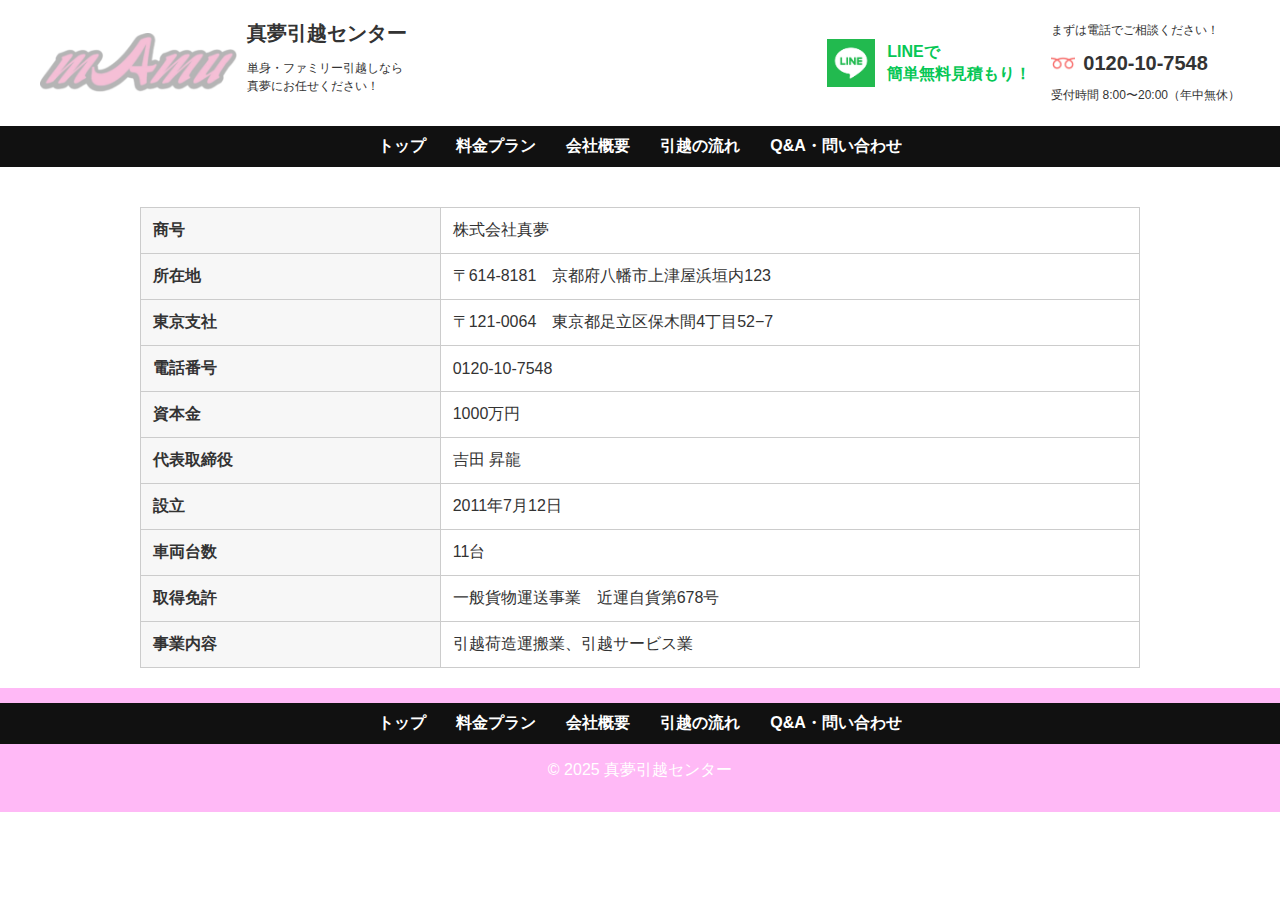
<file: about.html>
<!DOCTYPE html>
<html lang="ja">

<head>
  <meta charset="UTF-8" />
  <meta name="viewport" content="width=device-width, initial-scale=1" />
  <title>会社概要｜真夢引越センター</title>
  <link rel="stylesheet" href="style.css" />
</head>

<body>
  <header class="header">
    <div class="header-top">
      <div class="header-top-inner">
        <div class="logo-area">
          <img src="img/logo.png" alt="ロゴ" class="logo-img" />
          <div>
            <h1 class="logo-text">真夢引越センター</h1>
            <p class="catch">単身・ファミリー引越しなら<br>真夢にお任せください！</p>
          </div>
        </div>
        <div class="contact-area">
          <div class="line-box">
            <a href="https://line.me/R/ti/p/あなたのLINE_ID" target="_blank" rel="noopener noreferrer" class="line-link">
              <img src="img/line.png" alt="LINEロゴ" class="qr" />
              <p class="line-text"><strong>LINEで<br>簡単無料見積もり！</strong></p>
            </a>
          </div>

          <div class="phone-box">
            <p class="small-text">まずは電話でご相談ください！</p>
            <div class="tel-row">
              <img src="img/FDicon2.png" alt="電話アイコン" class="tel-icon" />
              <p class="tel">0120-10-7548</p>
            </div>
            <p class="time">受付時間 8:00〜20:00（年中無休）</p>
          </div>

        </div>
      </div>
    </div>

    <!-- ナビゲーションバー -->
    <nav class="nav-bar">
      <ul>
        <li><a href="index.html">トップ</a></li>
        <li><a href="plan.html">料金プラン</a></li>
        <li><a href="about.html">会社概要</a></li>
        <li><a href="flow.html">引越の流れ</a></li>
        <li><a href="contact.html">Q&A・問い合わせ</a></li>
      </ul>
    </nav>
  </header>
  <section class="content">
    <div class="container">
      <table class="company-table">
        <tr>
          <th>商号</th>
          <td>株式会社真夢</td>
        </tr>
        <tr>
          <th>所在地</th>
          <td>〒614-8181　京都府八幡市上津屋浜垣内123</td>
        </tr>
        <tr>
          <th>東京支社</th>
          <td>〒121-0064　東京都足立区保木間4丁目52−7</td>
        </tr>
        <tr>
          <th>電話番号</th>
          <td>0120-10-7548</td>
        </tr>
        <tr>
          <th>資本金</th>
          <td>1000万円</td>
        </tr>
        <tr>
          <th>代表取締役</th>
          <td>吉田 昇龍</td>
        </tr>
        <tr>
          <th>設立</th>
          <td>2011年7月12日</td>
        </tr>
        <tr>
          <th>車両台数</th>
          <td>11台</td>
        </tr>
        <tr>
          <th>取得免許</th>
          <td>一般貨物運送事業　近運自貨第678号</td>
        </tr>
        <tr>
          <th>事業内容</th>
          <td>引越荷造運搬業、引越サービス業</td>
        </tr>
      </table>

    </div>
  </section>


  <footer class="footer">
    <nav class="nav-bar">
      <ul>
        <li><a href="index.html">トップ</a></li>
        <li><a href="plan.html">料金プラン</a></li>
        <li><a href="about.html">会社概要</a></li>
        <li><a href="flow.html">引越の流れ</a></li>
        <li><a href="contact.html">Q&A・問い合わせ</a></li>
      </ul>
    </nav>
    <p>&copy; 2025 真夢引越センター</p>
  </footer>
</body>
</body>

</html>
</file>
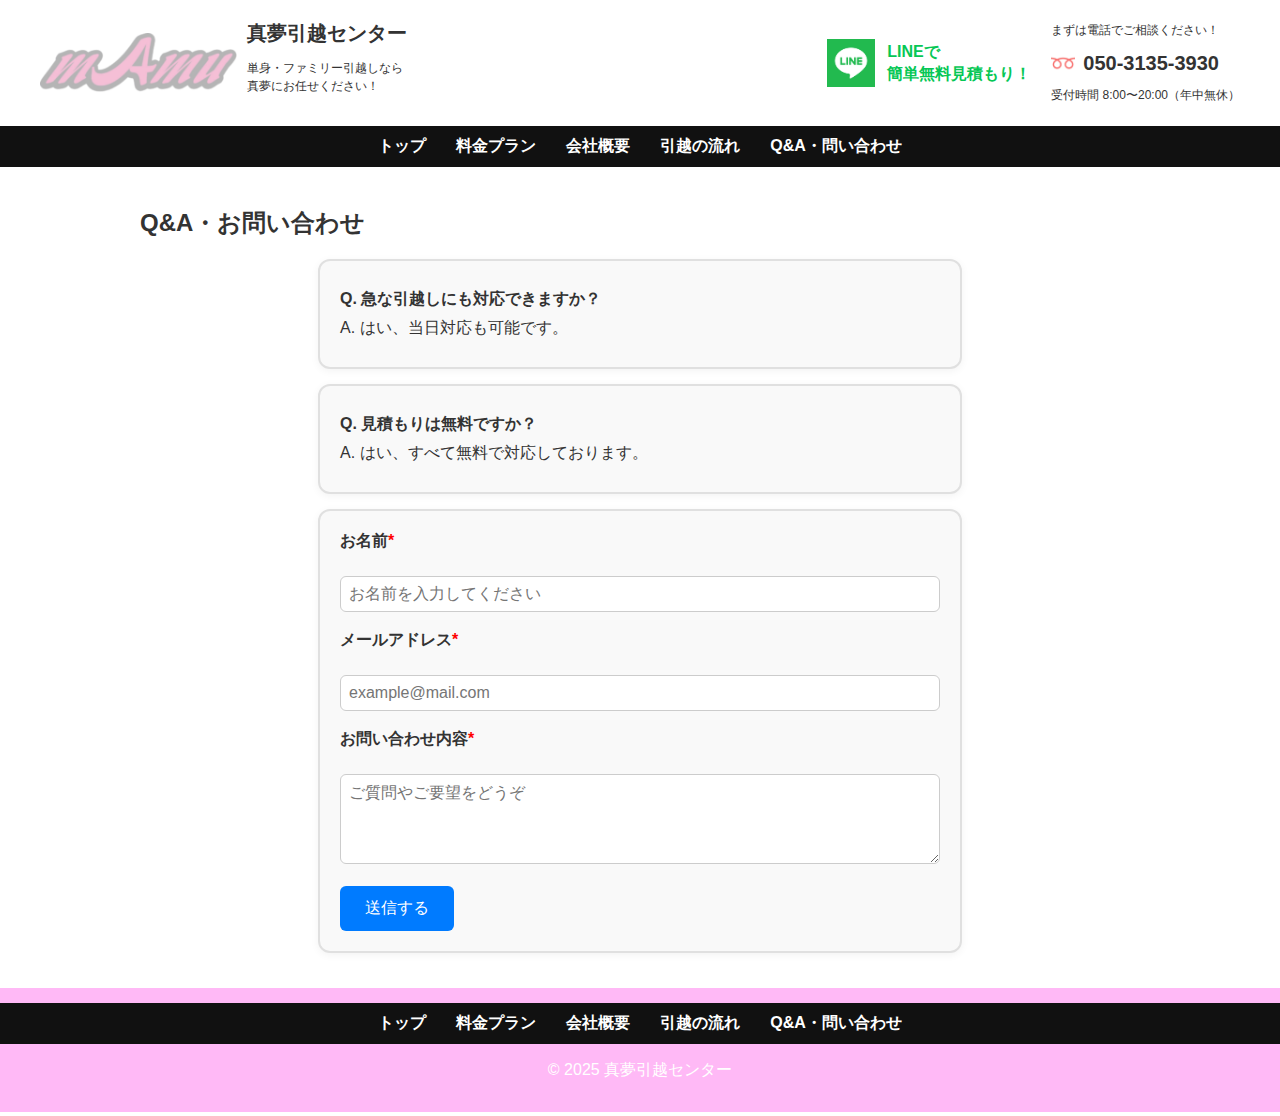
<file: contact.html>
<!DOCTYPE html>
<html lang="ja">

<head>
  <meta charset="UTF-8" />
  <meta name="viewport" content="width=device-width, initial-scale=1" />
  <title>Q&A・問い合わせ｜真夢引越センター</title>
  <link rel="stylesheet" href="style.css" />
</head>

<body>
  <header class="header">
    <div class="header-top">
      <div class="header-top-inner">
        <div class="logo-area">
          <img src="img/logo.png" alt="ロゴ" class="logo-img" />
          <div>
            <h1 class="logo-text">真夢引越センター</h1>
            <p class="catch">単身・ファミリー引越しなら<br>真夢にお任せください！</p>
          </div>
        </div>
        <div class="contact-area">
          <div class="line-box">
            <a href="https://line.me/R/ti/p/あなたのLINE_ID" target="_blank" rel="noopener noreferrer" class="line-link">
              <img src="img/line.png" alt="LINEロゴ" class="qr" />
              <p class="line-text"><strong>LINEで<br>簡単無料見積もり！</strong></p>
            </a>
          </div>

          <div class="phone-box">
            <p class="small-text">まずは電話でご相談ください！</p>
            <div class="tel-row">
              <img src="img/FDicon2.png" alt="電話アイコン" class="tel-icon" />
              <p class="tel">050-3135-3930</p>
            </div>
            <p class="time">受付時間 8:00〜20:00（年中無休）</p>
          </div>
        </div>
      </div>
    </div>

    <!-- ナビゲーションバー -->
    <nav class="nav-bar">
      <ul>
        <li><a href="index.html">トップ</a></li>
        <li><a href="plan.html">料金プラン</a></li>
        <li><a href="about.html">会社概要</a></li>
        <li><a href="flow.html">引越の流れ</a></li>
        <li><a href="contact.html">Q&A・問い合わせ</a></li>
      </ul>
    </nav>
  </header>
  <section class="content">
    <div class="container">
      <h2>Q&A・お問い合わせ</h2>

      <div class="qa-card">
        <p><strong>Q. 急な引越しにも対応できますか？</strong></p>
        <p>A. はい、当日対応も可能です。</p>
      </div>

      <div class="qa-card">
        <p><strong>Q. 見積もりは無料ですか？</strong></p>
        <p>A. はい、すべて無料で対応しております。</p>
      </div>

      <div class="qa-card contact-card">
        <form action="/send-contact" method="POST">
          <label for="name">お名前<span style="color:red;">*</span></label><br />
          <input type="text" id="name" name="name" required placeholder="お名前を入力してください" /><br /><br />

          <label for="email">メールアドレス<span style="color:red;">*</span></label><br />
          <input type="email" id="email" name="email" required placeholder="example@mail.com" /><br /><br />

          <label for="message">お問い合わせ内容<span style="color:red;">*</span></label><br />
          <textarea id="message" name="message" rows="4" required placeholder="ご質問やご要望をどうぞ"></textarea><br /><br />

          <button type="submit">送信する</button>
        </form>
      </div>


    </div>
  </section>



  <footer class="footer">
    <nav class="nav-bar">
      <ul>
        <li><a href="index.html">トップ</a></li>
        <li><a href="plan.html">料金プラン</a></li>
        <li><a href="about.html">会社概要</a></li>
        <li><a href="flow.html">引越の流れ</a></li>
        <li><a href="contact.html">Q&A・問い合わせ</a></li>
      </ul>
    </nav>
    <p>&copy; 2025 真夢引越センター</p>
  </footer>
</body>
</body>

</html>
</file>
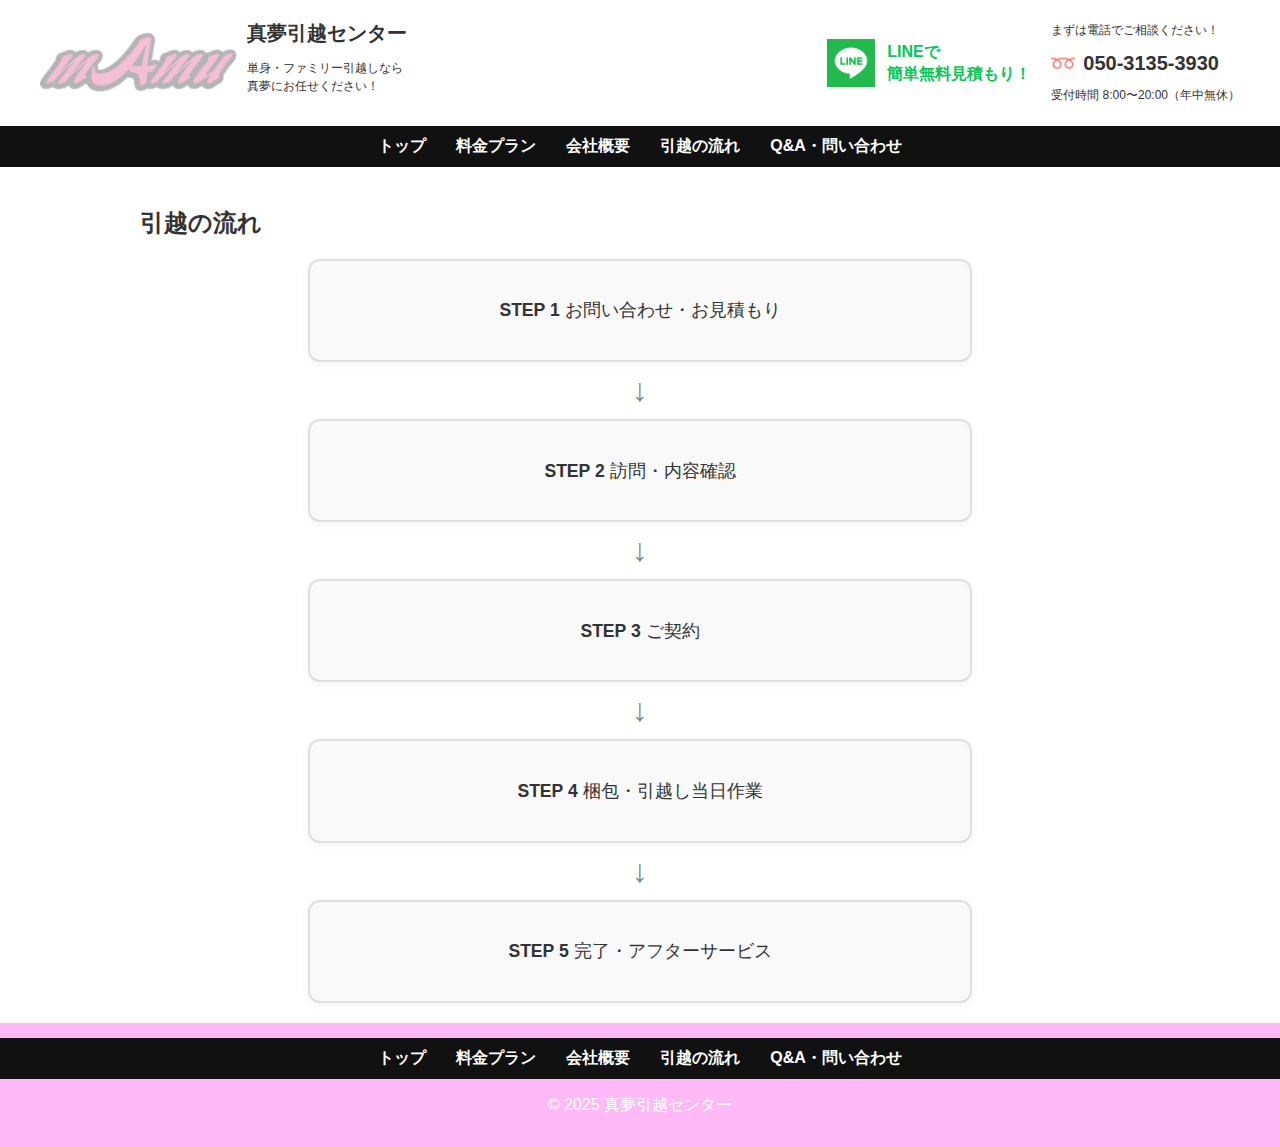
<file: flow.html>
<!DOCTYPE html>
<html lang="ja">

<head>
  <meta charset="UTF-8" />
  <meta name="viewport" content="width=device-width, initial-scale=1" />
  <title>引越の流れ｜真夢引越センター</title>
  <link rel="stylesheet" href="style.css" />
</head>

<body>
  <header class="header">
    <div class="header-top">
      <div class="header-top-inner">
        <div class="logo-area">
          <img src="img/logo.png" alt="ロゴ" class="logo-img" />
          <div>
            <h1 class="logo-text">真夢引越センター</h1>
            <p class="catch">単身・ファミリー引越しなら<br>真夢にお任せください！</p>
          </div>
        </div>
        <div class="contact-area">
          <div class="line-box">
            <a href="https://line.me/R/ti/p/あなたのLINE_ID" target="_blank" rel="noopener noreferrer" class="line-link">
              <img src="img/line.png" alt="LINEロゴ" class="qr" />
              <p class="line-text"><strong>LINEで<br>簡単無料見積もり！</strong></p>
            </a>
          </div>

          <div class="phone-box">
            <p class="small-text">まずは電話でご相談ください！</p>
            <div class="tel-row">
              <img src="img/FDicon2.png" alt="電話アイコン" class="tel-icon" />
              <p class="tel">050-3135-3930</p>
            </div>
            <p class="time">受付時間 8:00〜20:00（年中無休）</p>
          </div>
        </div>
      </div>
    </div>

    <!-- ナビゲーションバー -->
    <nav class="nav-bar">
      <ul>
        <li><a href="index.html">トップ</a></li>
        <li><a href="plan.html">料金プラン</a></li>
        <li><a href="about.html">会社概要</a></li>
        <li><a href="flow.html">引越の流れ</a></li>
        <li><a href="contact.html">Q&A・問い合わせ</a></li>
      </ul>
    </nav>
  </header>
  <section class="content">
    <div class="container">
      <h2>引越の流れ</h2>
      <div class="flow-wrapper">

        <div class="flow-card">
          <p><strong>STEP 1</strong> お問い合わせ・お見積もり</p>
        </div>
        <div class="arrow">↓</div>

        <div class="flow-card">
          <p><strong>STEP 2</strong> 訪問・内容確認</p>
        </div>
        <div class="arrow">↓</div>

        <div class="flow-card">
          <p><strong>STEP 3</strong> ご契約</p>
        </div>
        <div class="arrow">↓</div>

        <div class="flow-card">
          <p><strong>STEP 4</strong> 梱包・引越し当日作業</p>
        </div>
        <div class="arrow">↓</div>

        <div class="flow-card">
          <p><strong>STEP 5</strong> 完了・アフターサービス</p>
        </div>

      </div>
    </div>
  </section>



  <footer class="footer">
    <nav class="nav-bar">
      <ul>
        <li><a href="index.html">トップ</a></li>
        <li><a href="plan.html">料金プラン</a></li>
        <li><a href="about.html">会社概要</a></li>
        <li><a href="flow.html">引越の流れ</a></li>
        <li><a href="contact.html">Q&A・問い合わせ</a></li>
      </ul>
    </nav>
    <p>&copy; 2025 真夢引越センター</p>
  </footer>
</body>
</body>

</html>
</file>
<file: style.css>
body {
  font-family: 'Arial', sans-serif;
  margin: 0;
  background: #fff;
  color: #333;
}

/* 汎用コンテナ */
.container {
  width: 90%;
  max-width: 1000px;
  margin: 0 auto;
  padding: 20px 0;
}

/* ヘッダー上部全体 */
.header-top {
  width: 100%;
  background: #fff;
  padding: 10px 40px;
  box-sizing: border-box;
}

/* 内側の中央寄せラッパー */
.header-top-inner {
  max-width: 1200px;
  margin: 0 auto;
  display: flex;
  justify-content: space-between;
  align-items: center;
  flex-wrap: wrap;
}

/* ロゴまわり */
.logo-area {
  display: flex;
  align-items: center;
}

.logo-img {
  height: 60px;
  margin-right: 10px;
}

.logo-text {
  margin: 0;
  font-size: 20px;
}

.catch {
  font-size: 12px;
  line-height: 1.5;
}

/*lineのところ*/

.line-box {
  display: flex;
  align-items: center;
}

.line-link {
  display: flex;
  align-items: center;
  text-decoration: none;
}

.qr {
  width: 48px;
  /* ロゴサイズに応じて調整 */
  height: auto;
  margin-right: 12px;
}

.line-text {
  color: #06C755;
  /* LINEのイメージカラー */
  font-size: 1rem;
  line-height: 1.4;
}


/* 連絡先エリア */
.contact-area {
  display: flex;
  align-items: center;
  gap: 20px;
}

.phone-box .tel {
  font-size: 20px;
  font-weight: bold;
}

.phone-box .time,
.small-text {
  font-size: 12px;
}

.tel-row {
  display: flex;
  align-items: center;
  margin-top: 5px;
}

.tel-icon {
  width: 24px;
  /* アイコンサイズに応じて調整 */
  height: auto;
  margin-right: 8px;
}

.tel {
  font-size: 1.5rem;
  font-weight: bold;
  color: #333;
  margin: 0;
}


/* ナビゲーションバー */
.nav-bar {
  width: 100%;
  background-color: #111;
}

.nav-bar ul {
  display: flex;
  justify-content: center;
  padding: 10px;
  margin: 0;
  list-style: none;
}

.nav-bar li {
  margin: 0 15px;
}

.nav-bar a {
  color: white;
  text-decoration: none;
  font-weight: bold;
}

.nav-bar a:hover {
  text-decoration: underline;
}

/* その他スタイル */
.logo {
  font-size: 1.6em;
  font-weight: bold;
}

.tel {
  font-size: 1.2em;
}

.hero {
  background: #ccc;
  color: white;
  text-align: center;
  padding: 80px 20px;
}

.hero h2 {
  font-size: 2em;
  margin-bottom: 10px;
}

.btn {
  background: #e60012;
  color: white;
  padding: 12px 24px;
  text-decoration: none;
  border-radius: 5px;
  display: inline-block;
  margin-top: 15px;
  font-size: 1.1em;
}

.merits,
.services,
.contact {
  background: #f9f9f9;
  text-align: center;
  padding: 40px 20px;
}

.merit-boxes {
  display: flex;
  justify-content: space-around;
  flex-wrap: wrap;
  margin-top: 20px;
}

.box {
  background: white;
  padding: 20px;
  margin: 10px;
  width: 30%;
  box-shadow: 0 2px 5px rgba(0, 0, 0, 0.1);
}

.services ul {
  list-style: none;
  padding: 0;
}

.services li {
  margin: 10px 0;
  font-size: 1.1em;
}

.footer {
  background: #ffb9f6;
  color: white;
  text-align: center;
  padding: 15px 0;
}

.company-table {
  width: 100%;
  border-collapse: collapse;
  margin-top: 20px;
}

.company-table th,
.company-table td {
  border: 1px solid #ccc;
  padding: 12px;
  text-align: left;
}

.company-table th {
  width: 30%;
  background-color: #f7f7f7;
}


/*plan*/

.plan-list {
  display: flex;
  flex-direction: column;
  gap: 20px;
  margin-top: 20px;
}

.plan-card {
  display: flex;
  justify-content: space-between;
  /* 左右に配置 */
  align-items: center;
  background-color: #f9f9f9;
  border: 2px solid #e0e0e0;
  border-radius: 12px;
  padding: 12px 20px;
  min-height: 100px;
  transition: 0.3s ease;
}

.plan-text {
  flex: 1;
  /* 左側は柔軟に伸びる */
  margin: 0;
  display: flex;
  flex-direction: column;
  justify-content: center;
}

.plan-image {
  flex-shrink: 0;
  margin-left: 20px;
}

.plan-image img {
  width: 100px;
  height: auto;
  border-radius: 8px;
  /* お好みで角丸 */
}



.plan-card:hover {
  box-shadow: 0 4px 12px rgba(0, 0, 0, 0.15);
  transform: translateY(-2px);
}

.plan-text h3 {
  font-size: 1.2rem;
  margin-bottom: 5px;
}

.plan-text .price {
  font-size: 1.4rem;
  font-weight: bold;
  color: #06C755;
  margin-bottom: 5px;
}

.plan-text p {
  margin: 0;
}



/*flow*/

.flow-wrapper {
  display: flex;
  flex-direction: column;
  align-items: center;
}

.flow-card {
  background-color: #f9f9f9;
  border: 2px solid #e0e0e0;
  border-radius: 12px;
  padding: 20px 30px;
  width: 100%;
  max-width: 600px;
  text-align: center;
  box-shadow: 0 2px 8px rgba(0, 0, 0, 0.05);
  font-size: 1.1rem;
}

.arrow {
  font-size: 2rem;
  color: #888;
  margin: 10px 0;
}


/*contact*/

.qa-card {
  background-color: #f9f9f9;
  border: 2px solid #e0e0e0;
  border-radius: 12px;
  padding: 20px;
  margin-bottom: 15px;
  box-shadow: 0 2px 8px rgba(0, 0, 0, 0.05);
  max-width: 600px;
  margin-left: auto;
  margin-right: auto;
}

.qa-card p {
  margin: 8px 0;
}

.qa-card a {
  color: #007bff;
  text-decoration: none;
}

.qa-card a:hover {
  text-decoration: underline;
}


.contact-card form {
  max-width: 600px;
  margin: 0 auto;
}

.contact-card label {
  font-weight: bold;
  display: block;
  margin-bottom: 6px;
}

.contact-card input,
.contact-card textarea {
  width: 100%;
  padding: 8px;
  border-radius: 6px;
  border: 1px solid #ccc;
  box-sizing: border-box;
  font-size: 1rem;
}

.contact-card button {
  background-color: #007bff;
  color: white;
  border: none;
  padding: 12px 25px;
  border-radius: 6px;
  font-size: 1rem;
  cursor: pointer;
  transition: background-color 0.3s ease;
}

.contact-card button:hover {
  background-color: #0056b3;
}



/* レスポンシブ対応 */
@media screen and (max-width: 768px) {
  .header-top-inner {
    flex-direction: column;
    text-align: center;
  }

  .logo,
  .tel {
    margin: 10px 0;
  }

  .hero {
    padding: 60px 15px;
  }

  .hero h2 {
    font-size: 1.5em;
  }

  .merit-boxes {
    flex-direction: column;
    align-items: center;
  }

  .box {
    width: 90%;
  }

  .btn {
    font-size: 1em;
    padding: 10px 20px;
  }
}
</file>
